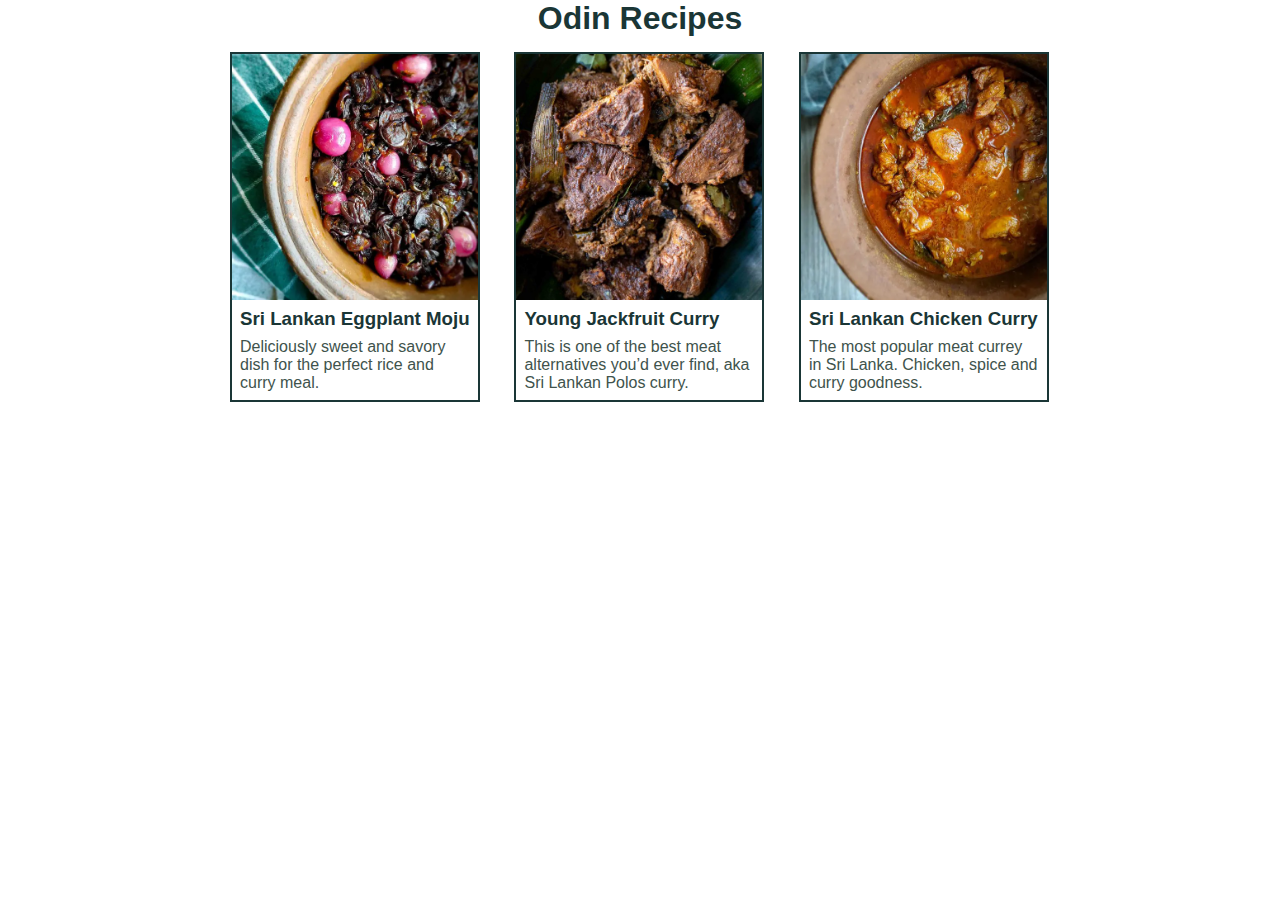
<file: index.html>
<!DOCTYPE html>
<html lang="en">
    <head>
        <meta charset="UTF-8">
        <meta name="viewport" content="width=scale-width, initial-scale=1.0">
        <link rel="stylesheet" href="style.css">
        <title>Odin Recipes</title>
    </head>
    <body>
        <div class="header center">
            <h1>Odin Recipes</h1>
        </div>
        <div class="container">
        <div class="card-deck">
            <div class="card">
                <img
                    class="card-img"
                    src="./images/eggplant-moju.jpg.webp"
                    alt="card image: eggplant curry"
                >
                <div class="card-body">
                    <h3 class="card-title">Sri Lankan Eggplant Moju</h3>
                    <p class="card-text">
                        Deliciously sweet and savory dish for the perfect rice
                        and curry meal.
                    </p>
                </div>
                <a class="card-link" href="./recipes/eggplant-moju.html"></a>
            </div>
            <div class="card">
                <img
                    class="card-img"
                    src="./images/jackfruit-curry.jpg"
                    alt="card image: jackfruit curry"
                >
                <div class="card-body">
                    <h3 class="card-title">Young Jackfruit Curry</h3>
                    <p class="card-text">
                        This is one of the best meat alternatives you’d ever
                        find, aka Sri Lankan Polos curry.
                    </p>
                </div>
                <a class="card-link" href="./recipes/jackfruit-curry.html"></a>
            </div>
            <div class="card">
                <img
                    class="card-img"
                    src="./images/chicken-curry.jpg.webp"
                    alt="card image: chicken curry"
                >
                <div class="card-body">
                    <h3 class="card-title">Sri Lankan Chicken Curry</h3>
                    <p class="card-text">
                        The most popular meat currey in Sri Lanka. Chicken,
                        spice and curry goodness.
                    </p>
                </div>
                <a class="card-link" href="./recipes/chicken-curry.html"></a>
            </div>
        </div>
        </div>
    </body>
</html>
</file>
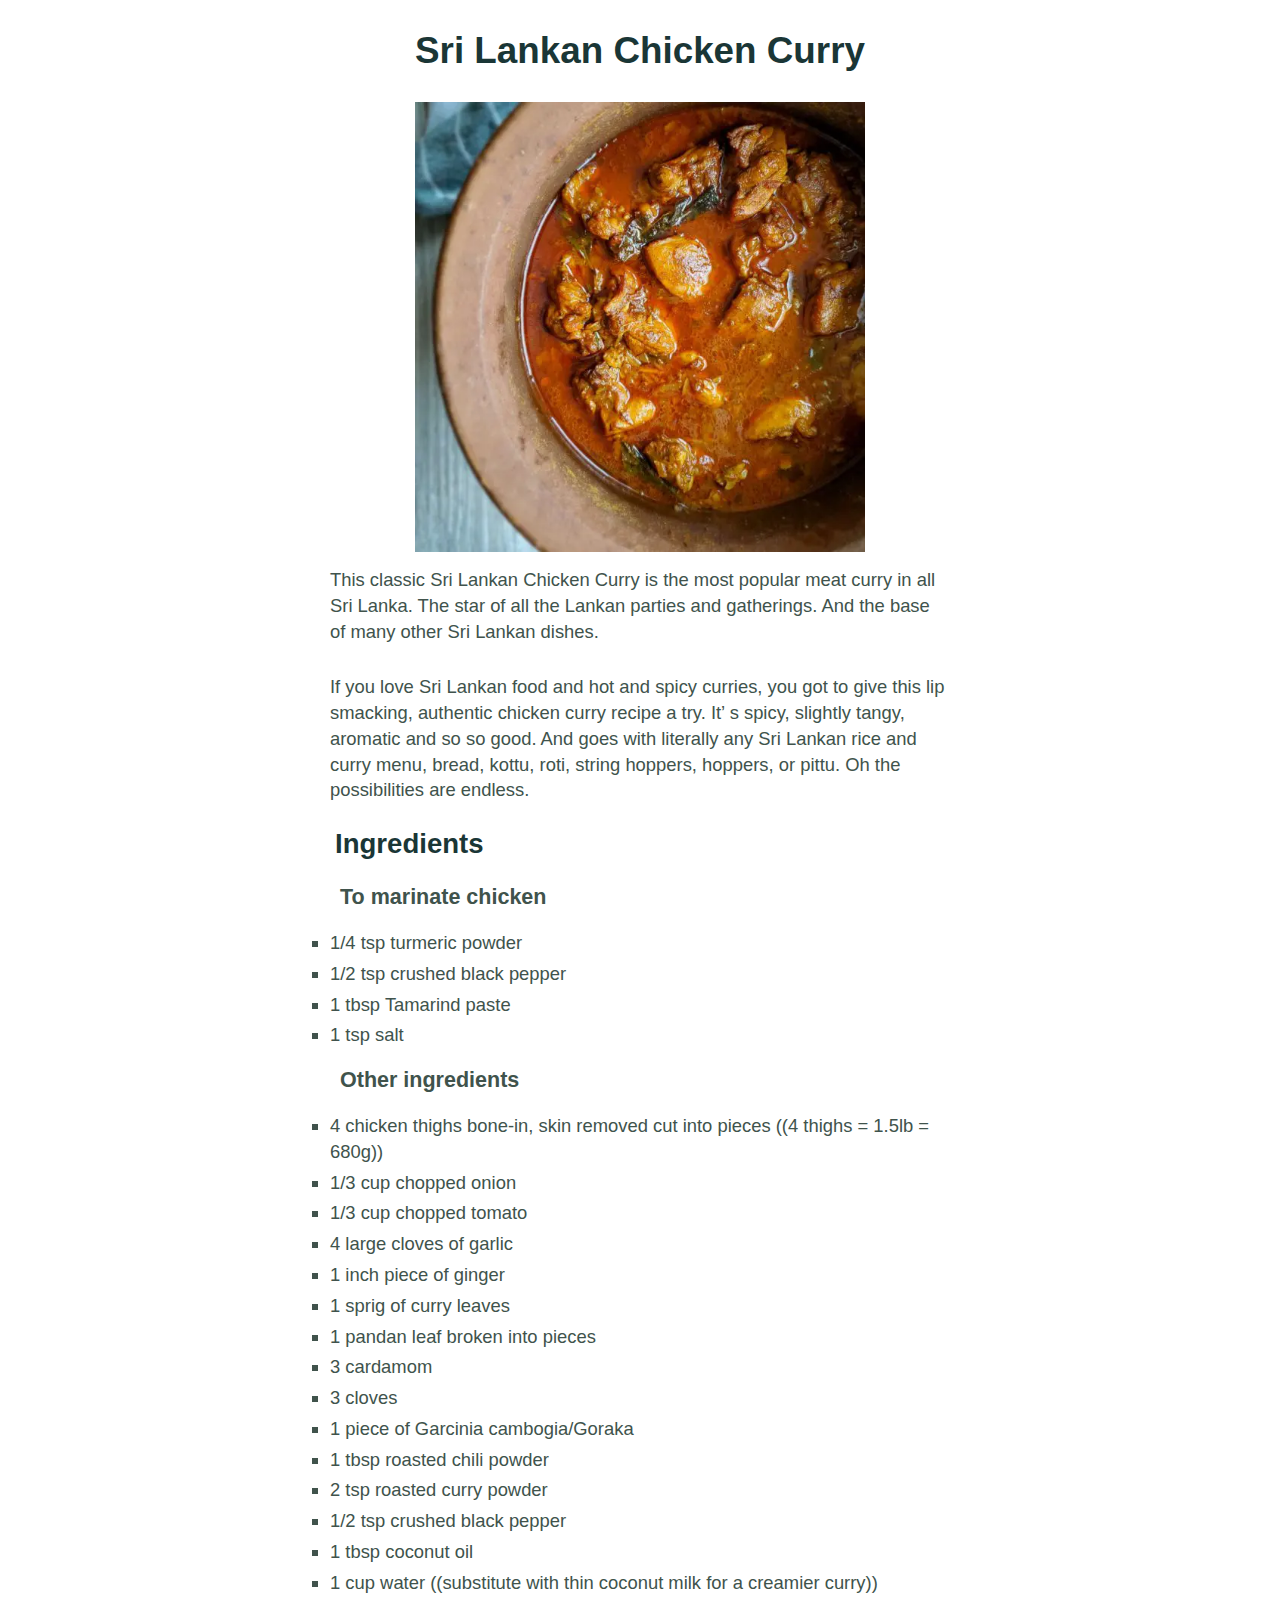
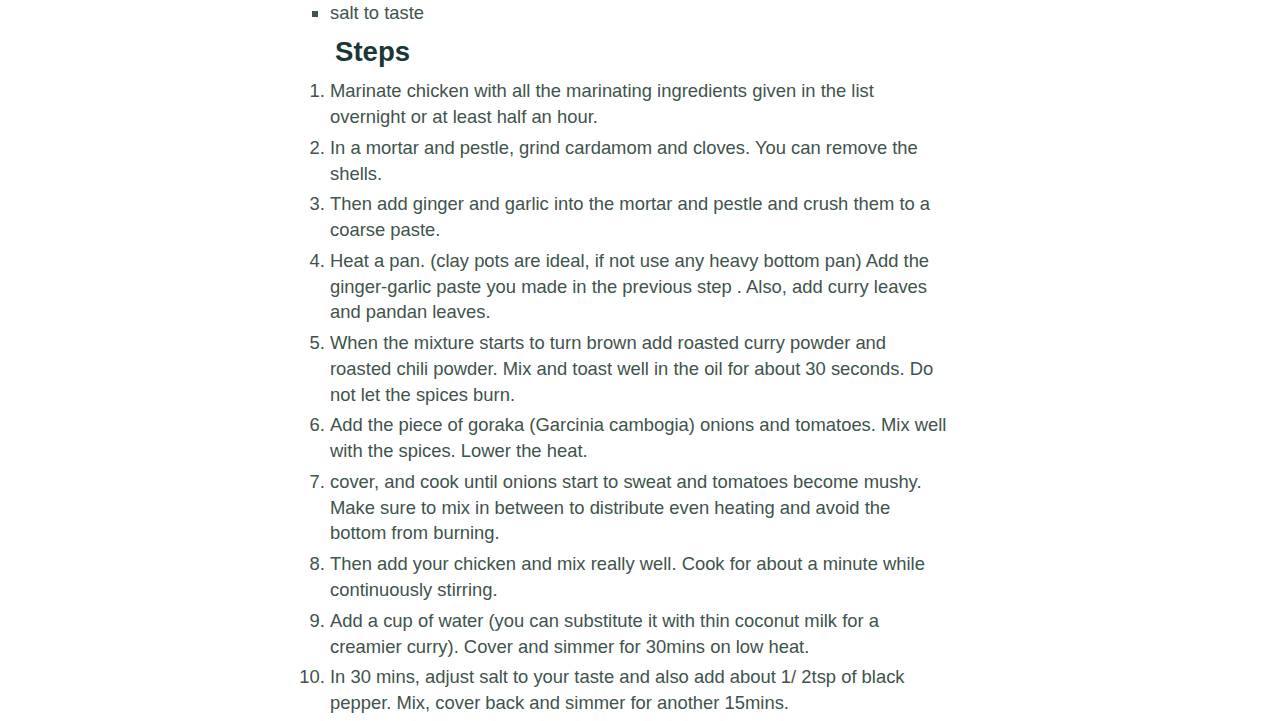
<file: recipes/chicken-curry.html>
<!DOCTYPE html>
<html lang="en">
    <head>
        <meta charset="UTF-8">
        <meta name="viewport" content="width=device-width, initial-scale=1.0">
        <link rel="stylesheet" href="../style.css">
        <title>Chicken Curry</title>
    </head>
    <body>
        <div class="container">
        <div class="recipe">
        <div class="recipe-title">
            <h1>Sri Lankan Chicken Curry</h1>
        </div>
        <img
            class="recipe-img"
            src="../images/chicken-curry.jpg.webp"
            alt="image of Sri Lankan chicken curry"
            width="450"
        >
        <p>
            This classic Sri Lankan Chicken Curry is the most popular meat
            curry in all Sri Lanka. The star of all the Lankan parties and
            gatherings. And the base of many other Sri Lankan dishes.
        </p>
        <p>
            If you love Sri Lankan food and hot and spicy curries, you got to
            give this lip smacking, authentic chicken curry recipe a try. It’
            s spicy, slightly tangy, aromatic and so so good. And goes with
            literally any Sri Lankan rice and curry menu, bread, kottu, roti,
            string hoppers, hoppers, or pittu. Oh the possibilities are
            endless.
        </p>
        <div class="recipe-ingredients">
        <h2>Ingredients</h2>
        <h3>To marinate chicken</h3>
        <ul>
            <li>1/4 tsp turmeric powder</li>
            <li>1/2 tsp crushed black pepper</li>
            <li>1 tbsp Tamarind paste</li>
            <li>1 tsp salt</li>
        </ul>
        <h3>Other ingredients</h3>
        <ul>
            <li>
                4 chicken thighs bone-in, skin removed cut into pieces ((4
                thighs = 1.5lb = 680g))
            </li>
            <li>1/3 cup chopped onion</li>
            <li>1/3 cup chopped tomato</li>
            <li>4 large cloves of garlic</li>
            <li>1 inch piece of ginger</li>
            <li>1 sprig of curry leaves</li>
            <li>1 pandan leaf broken into pieces</li>
            <li>3 cardamom</li>
            <li>3 cloves</li>
            <li>1 piece of Garcinia cambogia/Goraka</li>
            <li>1 tbsp roasted chili powder</li>
            <li>2 tsp roasted curry powder</li>
            <li>1/2 tsp crushed black pepper</li>
            <li>1 tbsp coconut oil</li>
            <li>
                1 cup water ((substitute with thin coconut milk for a
                creamier curry))
            </li>
            <li>salt to taste</li>
        </ul>
        </div>
        <div class="recipe-steps">
        <h2>Steps</h2>
        <ol>
            <li>
                Marinate chicken with all the marinating ingredients given in
                the list overnight or at least half an hour.
            </li>
            <li>
                In a mortar and pestle, grind cardamom and cloves. You can
                remove the shells.
            </li>
            <li>
                Then add ginger and garlic into the mortar and pestle and
                crush them to a coarse paste.
            </li>
            <li>
                Heat a pan. (clay pots are ideal, if not use any heavy bottom
                pan) Add the ginger-garlic paste you made in the previous step
                . Also, add curry leaves and pandan leaves.
            </li>
            <li>
                When the mixture starts to turn brown add roasted curry
                powder and roasted chili powder. Mix and toast well in the
                oil for about 30 seconds. Do not let the spices burn.
            </li>
            <li>
                Add the piece of goraka (Garcinia cambogia) onions and
                tomatoes. Mix well with the spices. Lower the heat.
            </li>
            <li>
                cover, and cook until onions start to sweat and tomatoes
                become mushy. Make sure to mix in between to distribute even
                heating and avoid the bottom from burning.
            </li>
            <li>
                Then add your chicken and mix really well. Cook for about a
                minute while continuously stirring.
            </li>
            <li>
                Add a cup of water (you can substitute it with thin coconut
                milk for a creamier curry). Cover and simmer for 30mins on
                low heat.
            </li>
            <li>
                In 30 mins, adjust salt to your taste and also add about 1/
                2tsp of black pepper. Mix, cover back and simmer for another
                15mins.
            </li>
        </ol>
        </div>
        </div>
        </div>
    </body>
</html>
</file>
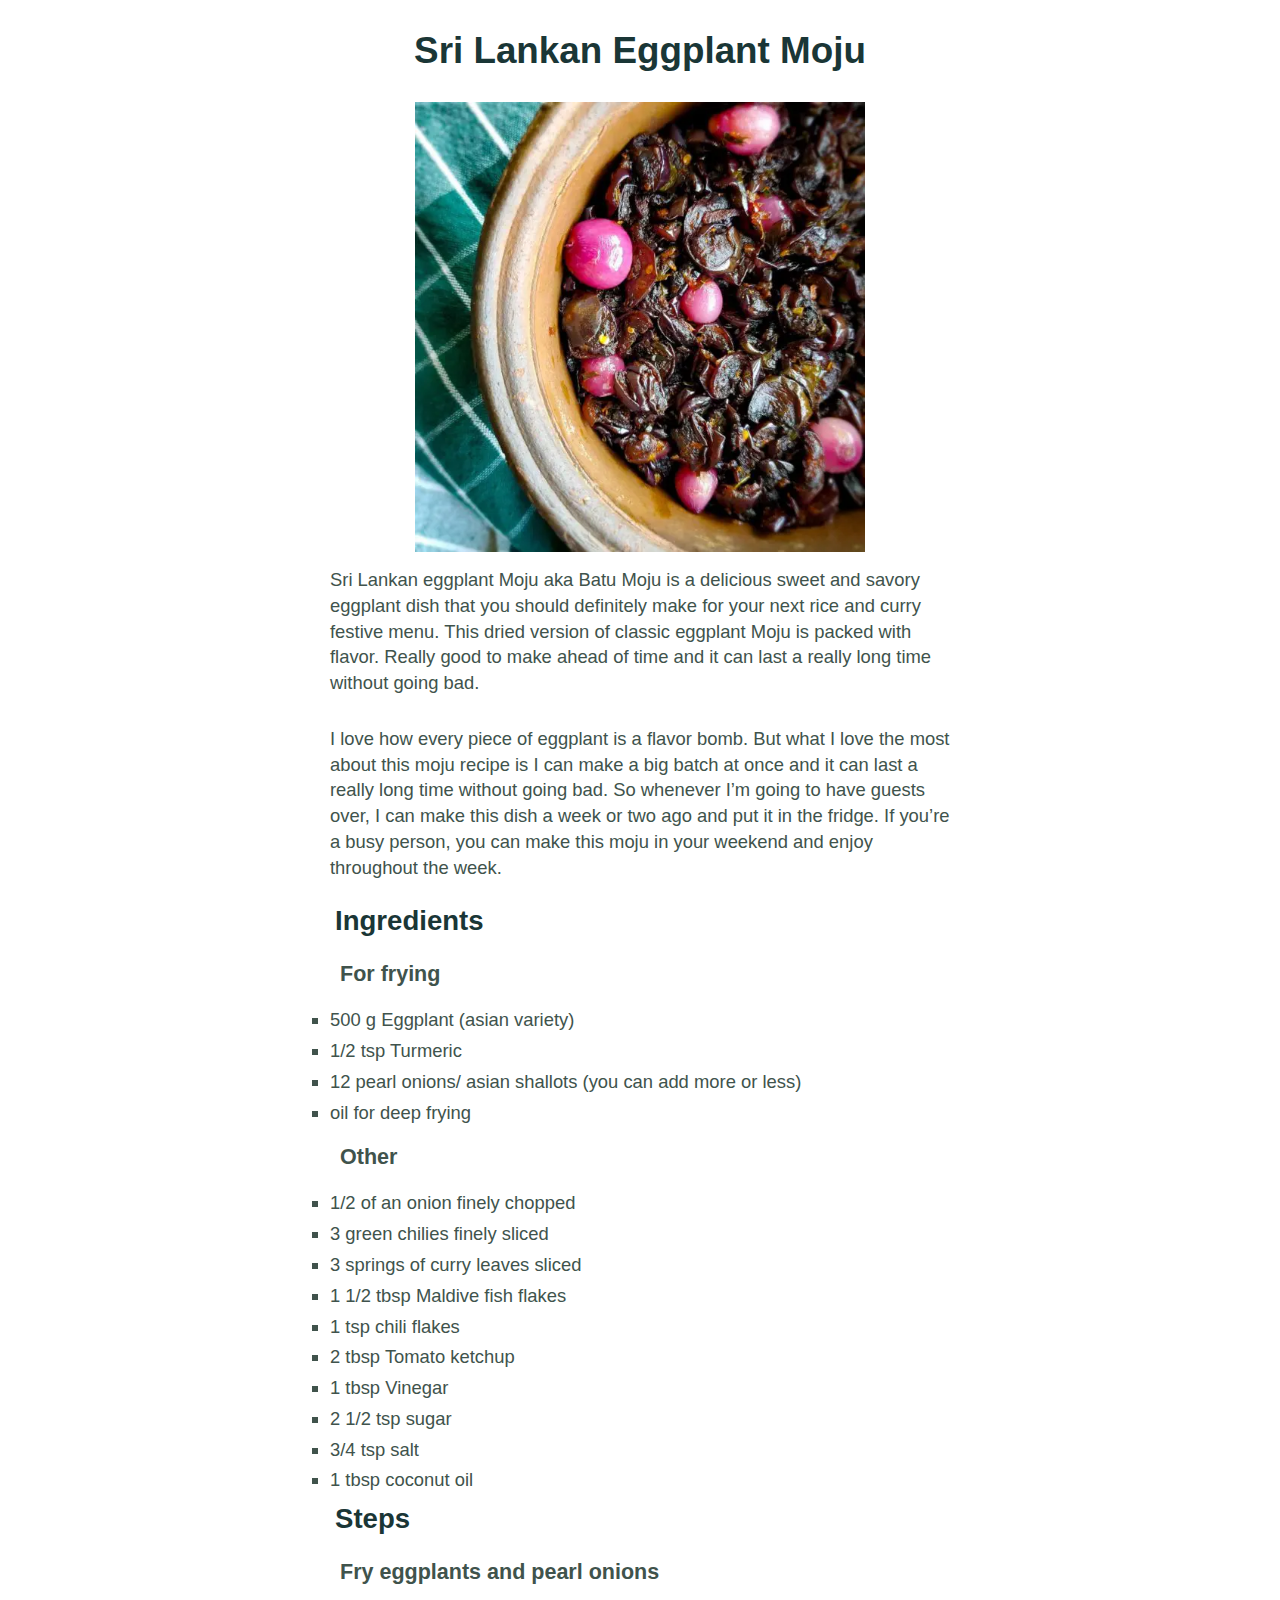
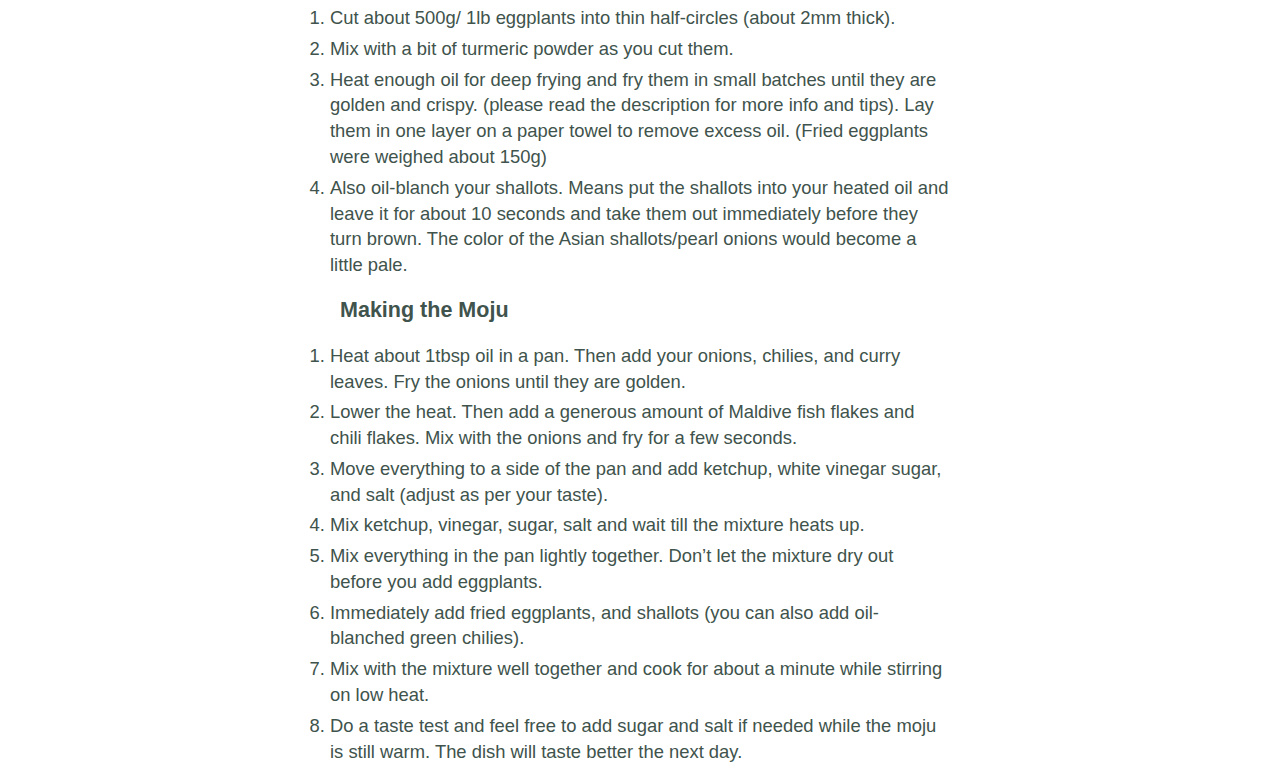
<file: recipes/eggplant-moju.html>
<!DOCTYPE html>
<html lang="en">
    <head>
        <meta charset="UTF-8">
        <meta name="viewport" content="width=device-width, initial-scale=1.0">
        <link rel="stylesheet" href="../style.css">
        <title>Eggplant Moju</title>
    </head>
    <body>
        <div class="container">
        <div class="recipe">
        <div class="recipe-title">
            <h1>Sri Lankan Eggplant Moju</h1>
        </div>
        <img
            class="recipe-img"
            src="../images/eggplant-moju.jpg.webp"
            alt="image of Sri Lankan eggplant curry"
            width="450"
        >
        <p>
            Sri Lankan eggplant Moju aka Batu Moju is a delicious sweet and
            savory eggplant dish that you should definitely make for your
            next rice and curry festive menu. This dried version of classic
            eggplant Moju is packed with flavor. Really good to make ahead of
            time and it can last a really long time without going bad.
        </p>
        <p>
            I love how every piece of eggplant is a flavor bomb. But what I
            love the most about this moju recipe is I can make a big batch at
            once and it can last a really long time without going bad. So
            whenever I’m going to have guests over, I can make this dish a
            week or two ago and put it in the fridge. If you’re a busy
            person, you can make this moju in your weekend and enjoy
            throughout the week.
        </p>
        <div class="recipe-ingredients">
        <h2>Ingredients</h2>
        <h3>For frying</h3>
        <ul>
            <li>500 g Eggplant (asian variety)</li>
            <li>1/2 tsp Turmeric</li>
            <li>
                12 pearl onions/ asian shallots (you can add more or less)
            </li>
            <li>oil for deep frying</li>
        </ul>
        <h3>Other</h3>
        <ul>
            <li>1/2 of an onion finely chopped</li>
            <li>3 green chilies finely sliced</li>
            <li>3 springs of curry leaves sliced</li>
            <li>1 1/2 tbsp Maldive fish flakes</li>
            <li>1 tsp chili flakes</li>
            <li>2 tbsp Tomato ketchup</li>
            <li>1 tbsp Vinegar</li>
            <li>2 1/2 tsp sugar</li>
            <li>3/4 tsp salt</li>
            <li>1 tbsp coconut oil </li>
        </ul>
        </div>
        <div class="recipe-steps">
        <h2>Steps</h2>
        <h3>Fry eggplants and pearl onions</h3>
        <ol>
            <li>
                Cut about 500g/ 1lb eggplants into thin half-circles (about
                2mm thick).
            </li>
            <li>Mix with a bit of turmeric powder as you cut them.</li>
            <li>
                Heat enough oil for deep frying and fry them in small batches
                until they are golden and crispy. (please read the
                description for more info and tips). Lay them in one layer on
                a paper towel to remove excess oil. (Fried eggplants were
                weighed about 150g)
            </li>
            <li>
                Also oil-blanch your shallots. Means put the shallots into
                your heated oil and leave it for about 10 seconds and take
                them out immediately before they turn brown. The color of the
                Asian shallots/pearl onions would become a little pale.
            </li>
        </ol>
        <h3>Making the Moju</h3>
        <ol>
            <li>
                Heat about 1tbsp oil in a pan. Then add your onions, chilies,
                and curry leaves. Fry the onions until they are golden.
            </li>
            <li>
                Lower the heat. Then add a generous amount of Maldive fish
                flakes and chili flakes. Mix with the onions and fry for a
                few seconds.
            </li>
            <li>
                Move everything to a side of the pan and add ketchup, white
                vinegar sugar, and salt (adjust as per your taste).
            </li>
            <li>
                Mix ketchup, vinegar, sugar, salt and wait till the mixture
                heats up.
            </li>
            <li>
                Mix everything in the pan lightly together. Don’t let the
                mixture dry out before you add eggplants.
            </li>
            <li>
                Immediately add fried eggplants, and shallots (you can also
                add oil-blanched green chilies).
            </li>
            <li>
                Mix with the mixture well together and cook for about a
                minute while stirring on low heat.
            </li>
            <li>
                Do a taste test and feel free to add sugar and salt if needed
                while the moju is still warm. The dish will taste better the
                next day.
            </li>
        </ol>
        </div>
        </div>
        </div>
    </body>
</html>
</file>
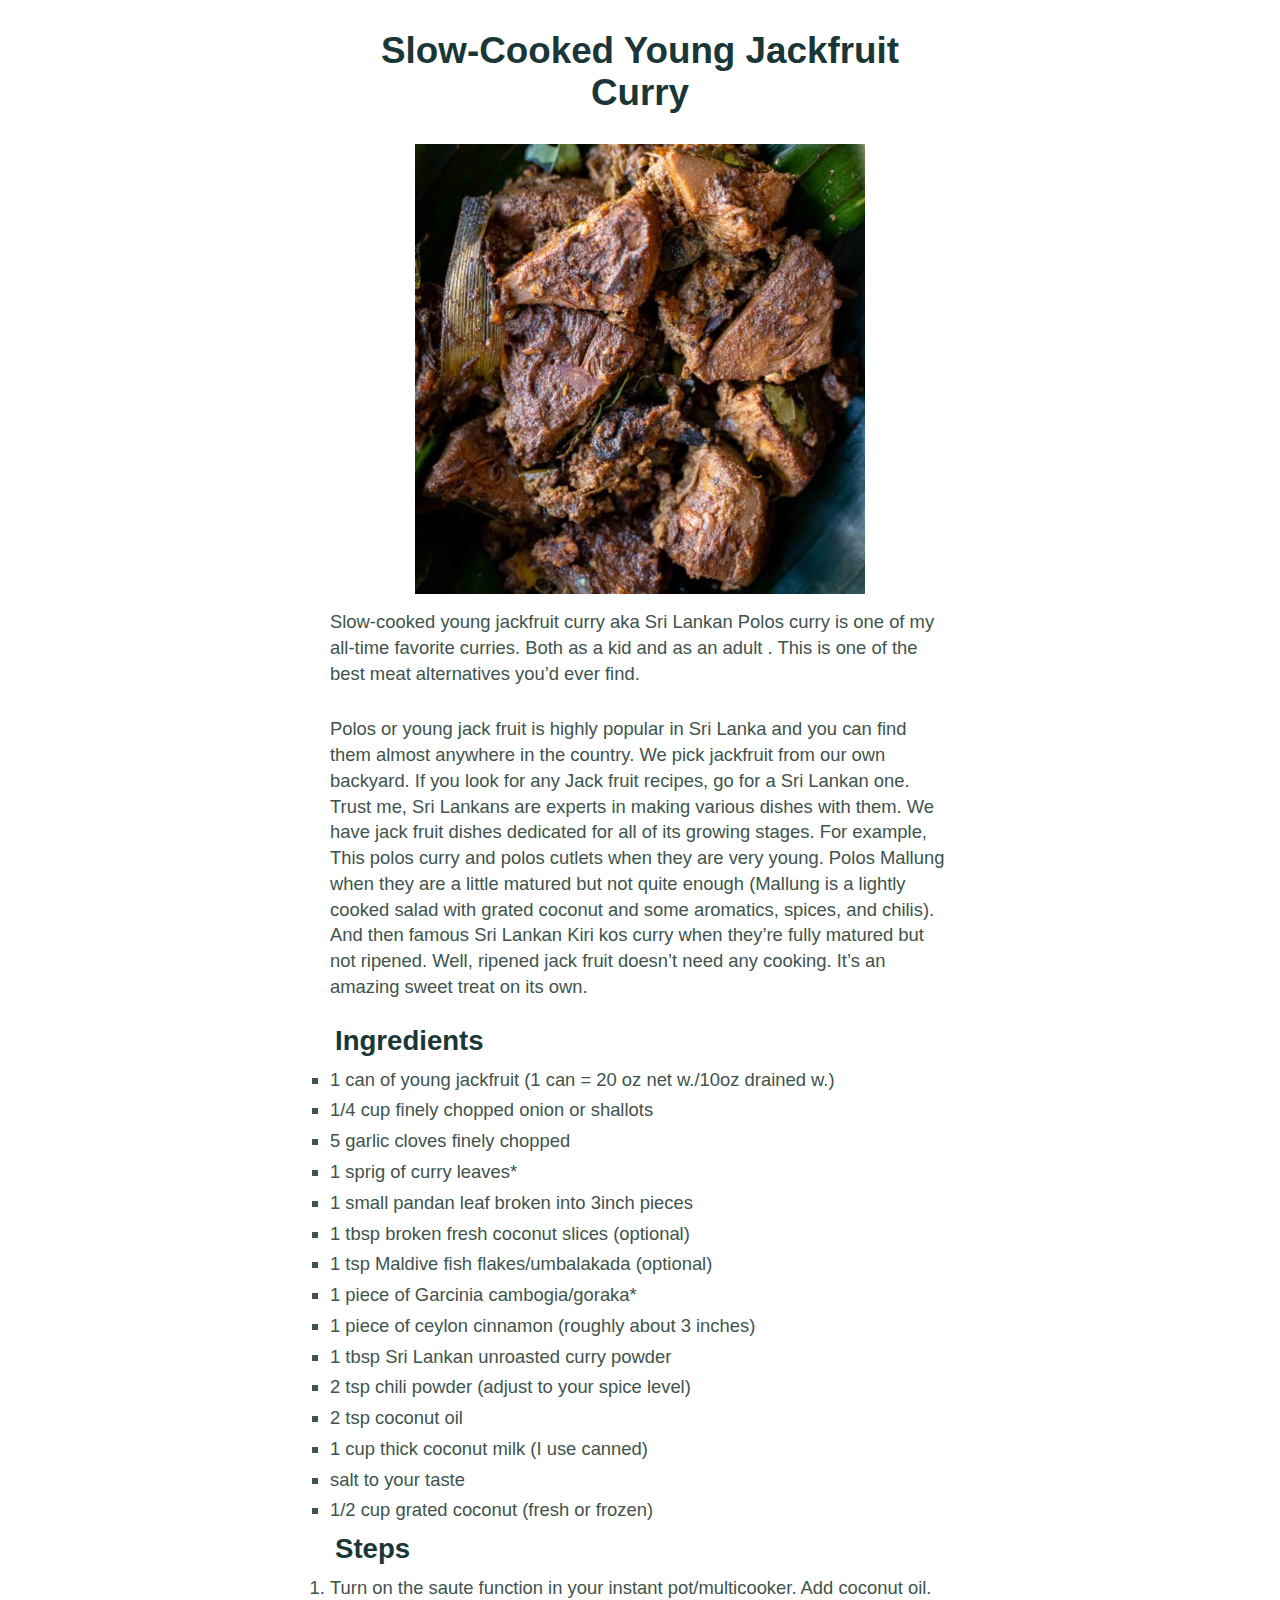
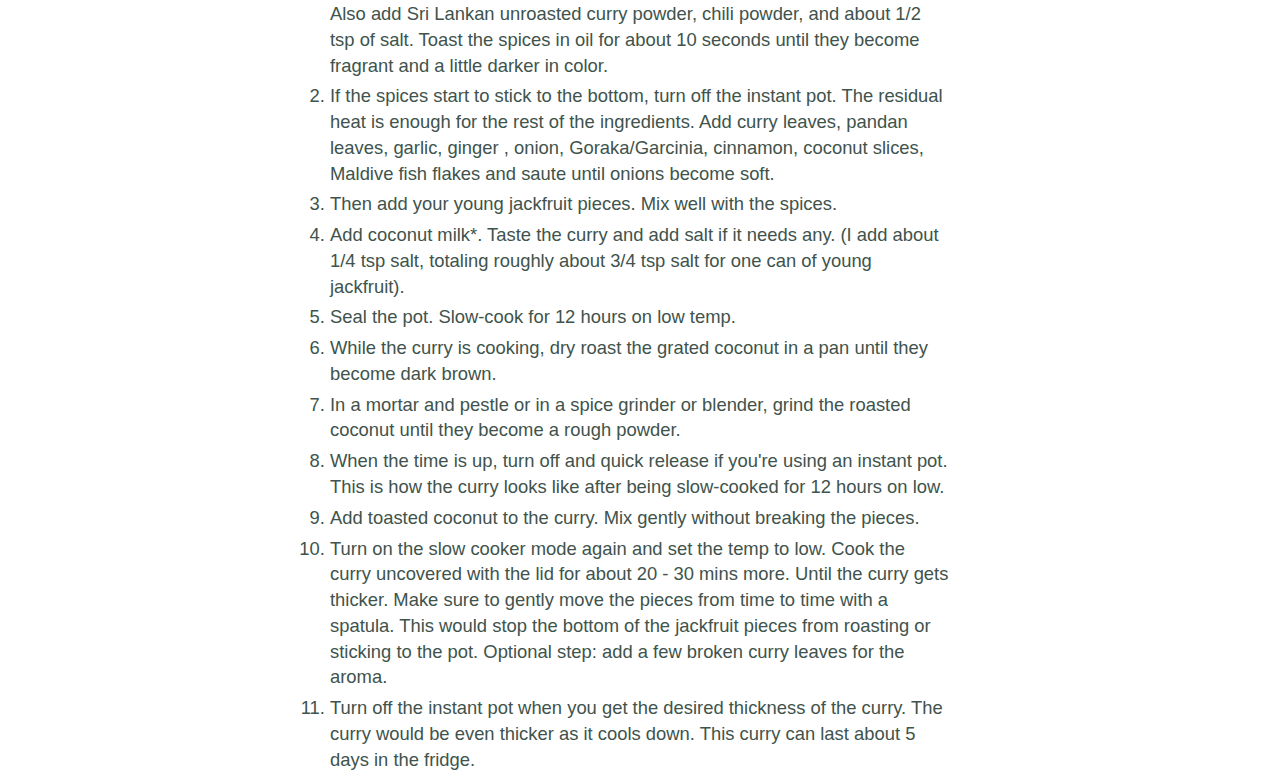
<file: recipes/jackfruit-curry.html>
<!DOCTYPE html>
<html lang="en">
    <head>
        <meta charset="UTF-8">
        <meta name="viewport" content="width=device-width, initial-scale=1.0">
        <link rel="stylesheet" href="../style.css">
        <title>Jackfruit Curry</title>
    </head>
    <body>
        <div class="container">
        <div class="recipe">
        <div class="recipe-title">
            <h1>Slow-Cooked Young Jackfruit Curry</h1>
        </div>
        <img
            class="recipe-img"
            src="../images/jackfruit-curry.jpg"
            alt="image of Sri Lankan jackfruit curry"
            width="450"
        >
        <p>
            Slow-cooked young jackfruit curry aka Sri Lankan Polos curry is
            one of my all-time favorite curries. Both as a kid and as an adult
            . This is one of the best meat alternatives you’d ever find.
        </p>
        <p>
            Polos or young jack fruit is highly popular in Sri Lanka and you
            can find them almost anywhere in the country. We pick jackfruit
            from our own backyard. If you look for any Jack fruit recipes, go
            for a Sri Lankan one. Trust me, Sri Lankans are experts in making
            various dishes with them. We have jack fruit dishes dedicated for
            all of its growing stages. For example, This polos curry and
            polos cutlets when they are very young. Polos Mallung when they
            are a little matured but not quite enough (Mallung is a lightly
            cooked salad with grated coconut and some aromatics, spices, and
            chilis). And then famous Sri Lankan Kiri kos curry when they’re
            fully matured but not ripened. Well, ripened jack fruit doesn’t
            need any cooking. It’s an amazing sweet treat on its own.
        </p>
        <div class="recipe-ingredients">
        <h2>Ingredients</h2>
        <ul>
            <li>
                1 can of young jackfruit (1 can = 20 oz net w./10oz drained
                w.)
            </li>
            <li>1/4 cup finely chopped onion or shallots</li>
            <li>5 garlic cloves finely chopped</li>
            <li>1 sprig of curry leaves*</li>
            <li>1 small pandan leaf broken into 3inch pieces</li>
            <li>1 tbsp broken fresh coconut slices (optional)</li>
            <li>1 tsp Maldive fish flakes/umbalakada (optional)</li>
            <li>1 piece of Garcinia cambogia/goraka*</li>
            <li>1 piece of ceylon cinnamon (roughly about 3 inches)</li>
            <li>1 tbsp Sri Lankan unroasted curry powder</li>
            <li>2 tsp chili powder (adjust to your spice level)</li>
            <li>2 tsp coconut oil</li>
            <li>1 cup thick coconut milk (I use canned)</li>
            <li>salt to your taste</li>
            <li>1/2 cup grated coconut (fresh or frozen)</li>
        </ul>
        </div>
        <div class="recipe-steps">
        <h2>Steps</h2>
        <ol>
            <li>
                Turn on the saute function in your instant pot/multicooker.
                Add coconut oil. Also add Sri Lankan unroasted curry powder,
                chili powder, and about 1/2 tsp of salt. Toast the spices in
                oil for about 10 seconds until they become fragrant and a
                little darker in color.
            </li>
            <li>
                If the spices start to stick to the bottom, turn off the
                instant pot. The residual heat is enough for the rest of the
                ingredients.  Add curry leaves, pandan leaves, garlic, ginger
                , onion, Goraka/Garcinia, cinnamon, coconut slices, Maldive
                fish flakes and saute until onions become soft.
            </li>
            <li>
                Then add your young jackfruit pieces. Mix well with the
                spices.
            </li>
            <li>
                Add coconut milk*. Taste the curry and add salt if it needs
                any. (I add about 1/4 tsp salt, totaling roughly about 3/4
                tsp salt for one can of young jackfruit).
            </li>
            <li>Seal the pot. Slow-cook for 12 hours on low temp.</li>
            <li>
                While the curry is cooking, dry roast the grated coconut in a
                pan until they become dark brown.
            </li>
            <li>
                In a mortar and pestle or in a spice grinder or blender,
                grind the roasted coconut until they become a rough powder.
            </li>
            <li>
                When the time is up, turn off and quick release if you're
                using an instant pot. This is how the curry looks like after
                being slow-cooked for 12 hours on low.
            </li>
            <li>
                Add toasted coconut to the curry. Mix gently without breaking
                the pieces.
            </li>
            <li>
                Turn on the slow cooker mode again and set the temp to low.
                Cook the curry uncovered with the lid for about 20 - 30 mins
                more. Until the curry gets thicker. Make sure to gently move
                the pieces from time to time with a spatula. This would stop
                the bottom of the jackfruit pieces from roasting or sticking
                to the pot. Optional step: add a few broken curry leaves for
                the aroma.
            </li>
            <li>
                Turn off the instant pot when you get the desired thickness
                of the curry.  The curry would be even thicker as it cools
                down. This curry can last about 5 days in the fridge.
            </li>
        </ol>
        </div>
        </div>
        </div>
    </body>
</html>
</file>
<file: style.css>
* {
    margin: 0;
    padding: 0;
    box-sizing: border-box;
}

body {
    font-family: Helvetica, sans-serif;
}

.header {
    font-weight: bold;
}

h1,
h2,
h3 {
    color: #1A3636;
}

.container {
    color: #40534C;
    margin: auto;
    width: 850px;
}

.center {
    text-align: center;
}

img {
    display: block;
    margin-left: auto;
    margin-right: auto;
}

/*>>> card*/
.card {
    display: inline-block;
    width: 250px;
    height: 350px;
    margin: 15px;
    border: 2px solid #1A3636;
    position: relative;
}

.card-img {
    width: 100%;
    height: auto;
    display: block;
    margin-bottom: 8px;
}

.card-body{
    margin: 8px;
}

.card-title {
    margin-bottom: 8px;
}

.card-text {
    margin-top: 8px;
}

.card-link {
    position: absolute;
    top: 0px;
    right: 0px;
    bottom: 0px;
    left: 0px;
}
/*<<< card*/

/*>>> recipe*/
.recipe {
    margin-left: auto;
    margin-right: auto;
    max-width: 650px;
    padding: 0 15px;
    font-size: 115%;
    line-heigt: 1.4;
}

.recipe-title {
    text-align: center;
    padding: 15px 0;
    margin: 15px;
}

.recipe-img {
    max-width: 100%;
}

.recipe > p {
    line-height: 1.4;
    padding: 15px 0;
}

.recipe h2 {
    padding: 5px 0;
    margin: 5px;
}

.recipe h3 {
    padding: 10px 0;
    margin: 10px;
    color: #40534C;
}

.recipe-ingredients,
.recipe-steps {

}

.recipe-ingredients > ul {
    list-style-type: square;
}

.recipe li {
    margin: 5px 0;
    line-height: 1.4;
}
/*<<< recipe*/
</file>
